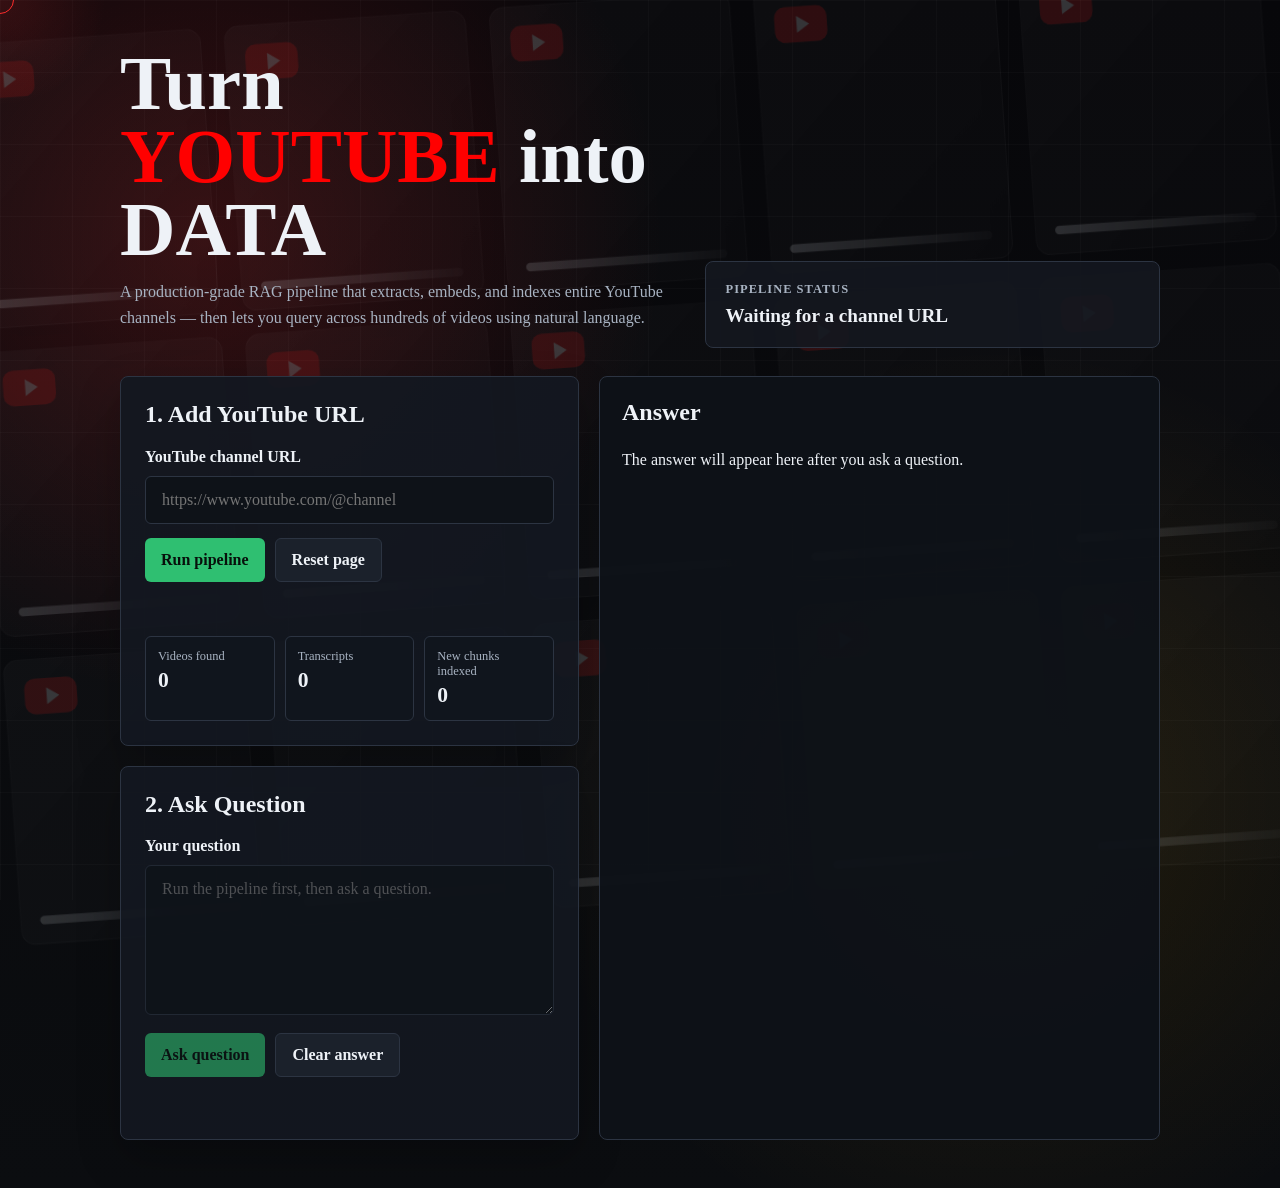
<file: app/frontend/index.html>
<!doctype html>
<html lang="en">
  <head>
    <meta charset="utf-8" />
    <meta name="viewport" content="width=device-width, initial-scale=1" />
    <title>Turn YouTube into Data</title>
    <style>
      :root {
        --bg: #0b0d10;
        --panel: #141820;
        --panel-soft: #1b212b;
        --line: #2c3442;
        --text: #eef2f7;
        --muted: #a8b3c2;
        --accent: #2fbf71;
        --accent-dark: #24965a;
        --danger: #f26d6d;
        --focus: #8bc6ff;
        font-family: "Times New Roman", Times, serif;
      }

      * {
        box-sizing: border-box;
      }

      body {
        margin: 0;
        min-height: 100vh;
        color: var(--text);
        cursor: none;
        background:
          radial-gradient(circle at 16% 20%, rgba(255, 45, 45, 0.18), transparent 32%),
          radial-gradient(circle at 78% 68%, rgba(255, 184, 0, 0.10), transparent 36%),
          linear-gradient(180deg, #07070a, #0b0d10);
      }

      body::after {
        content: "";
        position: fixed;
        inset: 0;
        z-index: -3;
        pointer-events: none;
        background:
          linear-gradient(90deg, rgba(255,255,255,0.025) 1px, transparent 1px),
          linear-gradient(180deg, rgba(255,255,255,0.025) 1px, transparent 1px);
        background-size: 72px 72px;
      }

      .video-wall {
        position: fixed;
        inset: -52px;
        z-index: -2;
        display: grid;
        grid-template-columns: repeat(5, minmax(150px, 1fr));
        gap: 22px;
        padding: 72px;
        opacity: 0.18;
        pointer-events: none;
        transform: rotate(-4deg) scale(1.05);
      }

      .video-tile {
        min-height: 96px;
        border: 1px solid rgba(255,255,255,0.10);
        border-radius: 14px;
        background:
          linear-gradient(135deg, rgba(255,255,255,0.10), rgba(255,255,255,0.02)),
          rgba(255,255,255,0.04);
        box-shadow: 0 18px 42px rgba(0,0,0,0.22);
        position: relative;
        overflow: hidden;
      }

      .video-tile::before {
        content: "";
        position: absolute;
        left: 18px;
        top: 18px;
        width: 50px;
        height: 34px;
        border-radius: 10px;
        background: rgba(255, 45, 45, 0.84);
      }

      .video-tile::after {
        content: "";
        position: absolute;
        left: 39px;
        top: 27px;
        border-left: 12px solid #fff;
        border-top: 8px solid transparent;
        border-bottom: 8px solid transparent;
      }

      .video-tile span {
        position: absolute;
        left: 18px;
        right: 18px;
        bottom: 18px;
        height: 8px;
        border-radius: 999px;
        background: linear-gradient(90deg, rgba(238,242,247,0.85), rgba(238,242,247,0.10));
      }

      .cursor-circle {
        position: fixed;
        left: 0;
        top: 0;
        z-index: 50;
        width: 28px;
        height: 28px;
        border: 1px solid #ff2d2d;
        border-radius: 50%;
        pointer-events: none;
        transform: translate(-50%, -50%);
        transition: width 0.18s ease, height 0.18s ease, opacity 0.18s ease;
      }

      .cursor-glow {
        position: fixed;
        left: 0;
        top: 0;
        z-index: 49;
        width: 240px;
        height: 240px;
        border-radius: 50%;
        background: radial-gradient(circle, rgba(255,45,45,0.14), transparent 62%);
        pointer-events: none;
        transform: translate(-50%, -50%);
        mix-blend-mode: screen;
      }

      main {
        width: min(1040px, calc(100% - 32px));
        margin: 0 auto;
        padding: 48px 0;
      }

      header {
        display: grid;
        grid-template-columns: 1.1fr 0.9fr;
        gap: 28px;
        align-items: end;
        margin-bottom: 28px;
      }

      h1,
      h2,
      p {
        margin-top: 0;
      }

      h1 {
        margin-bottom: 12px;
        font-size: clamp(2.4rem, 6vw, 4.8rem);
        line-height: 0.95;
        letter-spacing: 0;
      }

      header p,
      .helper {
        color: var(--muted);
        line-height: 1.65;
      }

      .status-card {
        border: 1px solid var(--line);
        border-radius: 8px;
        padding: 20px;
        background: rgba(20, 24, 32, 0.9);
      }

      .status-label {
        margin-bottom: 8px;
        color: var(--muted);
        font-size: 0.78rem;
        font-weight: 800;
        letter-spacing: 0.08em;
        text-transform: uppercase;
      }

      .status-value {
        font-size: 1.2rem;
        font-weight: 800;
      }

      .grid {
        display: grid;
        grid-template-columns: minmax(0, 0.9fr) minmax(0, 1.1fr);
        gap: 20px;
      }

      .panel {
        border: 1px solid var(--line);
        border-radius: 8px;
        padding: 24px;
        background: rgba(20, 24, 32, 0.94);
        box-shadow: 0 18px 44px rgba(0, 0, 0, 0.24);
      }

      .panel + .panel {
        margin-top: 20px;
      }

      label {
        display: block;
        margin-bottom: 10px;
        font-weight: 800;
      }

      input,
      textarea {
        width: 100%;
        border: 1px solid var(--line);
        border-radius: 6px;
        padding: 14px 16px;
        color: var(--text);
        background: #0e1218;
        font: inherit;
      }

      textarea {
        min-height: 150px;
        resize: vertical;
      }

      input:focus,
      textarea:focus {
        outline: 3px solid var(--focus);
        border-color: transparent;
      }

      input:disabled,
      textarea:disabled {
        cursor: not-allowed;
        opacity: 0.62;
      }

      .actions {
        display: flex;
        flex-wrap: wrap;
        gap: 10px;
        margin-top: 14px;
      }

      button {
        min-height: 44px;
        border: 0;
        border-radius: 6px;
        padding: 0 16px;
        color: #07100b;
        background: var(--accent);
        font: inherit;
        font-weight: 850;
        cursor: none;
      }

      button:hover:not(:disabled) {
        background: var(--accent-dark);
      }

      button:focus {
        outline: 3px solid var(--focus);
        outline-offset: 2px;
      }

      button:disabled {
        cursor: none;
        opacity: 0.58;
      }

      .button-secondary {
        color: var(--text);
        background: var(--panel-soft);
        border: 1px solid var(--line);
      }

      .button-secondary:hover:not(:disabled) {
        background: #222a36;
      }

      .message {
        min-height: 24px;
        margin-top: 14px;
        color: var(--muted);
        line-height: 1.5;
      }

      .message.error {
        color: var(--danger);
      }

      .stats {
        display: grid;
        grid-template-columns: repeat(3, minmax(0, 1fr));
        gap: 10px;
        margin-top: 16px;
      }

      .stat {
        border: 1px solid var(--line);
        border-radius: 6px;
        padding: 12px;
        background: #10151d;
        cursor: none;
        transition: border-color 0.2s, background 0.2s, transform 0.2s;
      }

      .stat:hover,
      .stat.active {
        border-color: #ff2d2d;
        background: #151c26;
        transform: translateY(-2px);
      }

      .stat span {
        display: block;
        color: var(--muted);
        font-size: 0.78rem;
      }

      .stat strong {
        display: block;
        margin-top: 4px;
        font-size: 1.35rem;
      }

      .detail-box {
        margin-top: 14px;
        border: 1px solid var(--line);
        border-radius: 8px;
        padding: 14px;
        background: rgba(14, 18, 24, 0.96);
      }

      .detail-box h3 {
        margin: 0 0 10px;
        font-size: 1rem;
      }

      .detail-box ul {
        margin: 0;
        padding-left: 20px;
      }

      .detail-box li {
        margin-bottom: 8px;
        color: var(--muted);
        line-height: 1.45;
      }

      .detail-box a {
        color: #9bd4ff;
      }

      .answer-box {
        min-height: 320px;
        border: 1px solid var(--line);
        border-radius: 8px;
        padding: 22px;
        background: rgba(14, 18, 24, 0.96);
      }

      .answer-text {
        color: var(--text);
        line-height: 1.7;
        white-space: pre-wrap;
      }

      .sources {
        margin-top: 22px;
      }

      .sources h3 {
        margin-bottom: 10px;
        font-size: 1rem;
      }

      .sources ul {
        margin: 0;
        padding-left: 20px;
      }

      .sources li {
        margin-bottom: 8px;
        color: var(--muted);
      }

      .sources a {
        color: #9bd4ff;
      }

      .metadata {
        display: flex;
        flex-wrap: wrap;
        gap: 8px;
        margin-top: 18px;
      }

      .pill {
        border: 1px solid var(--line);
        border-radius: 999px;
        padding: 6px 10px;
        color: var(--muted);
        background: #10151d;
        font-size: 0.86rem;
      }

      .yt-red {
        color: #ff0000;
        font-weight: 900;
      }
      @media (max-width: 820px) {
        header,
        .grid {
          grid-template-columns: 1fr;
        }

        .stats {
          grid-template-columns: 1fr;
        }

        .video-wall {
          grid-template-columns: repeat(2, minmax(140px, 1fr));
          opacity: 0.12;
        }
      }
    </style>
  </head>
  <body>
    <div class="video-wall" aria-hidden="true">
      <div class="video-tile"><span></span></div>
      <div class="video-tile"><span></span></div>
      <div class="video-tile"><span></span></div>
      <div class="video-tile"><span></span></div>
      <div class="video-tile"><span></span></div>
      <div class="video-tile"><span></span></div>
      <div class="video-tile"><span></span></div>
      <div class="video-tile"><span></span></div>
      <div class="video-tile"><span></span></div>
      <div class="video-tile"><span></span></div>
      <div class="video-tile"><span></span></div>
      <div class="video-tile"><span></span></div>
      <div class="video-tile"><span></span></div>
      <div class="video-tile"><span></span></div>
      <div class="video-tile"><span></span></div>
    </div>
    <div class="cursor-glow" id="cursorGlow"></div>
    <div class="cursor-circle" id="cursorCircle"></div>
    <main>
      <header>
        <div>
          <h1>Turn <span class="yt-red">YOUTUBE</span> into DATA</h1>
          <p>A production-grade RAG pipeline that extracts, embeds, and indexes
      entire YouTube channels — then lets you query across hundreds of
      videos using natural language.</p>
        </div>
        <div class="status-card" aria-live="polite">
          <div class="status-label">Pipeline status</div>
          <div class="status-value" id="pipelineStatus">Waiting for a channel URL</div>
        </div>
      </header>

      <section class="grid">
        <div>
          <section class="panel">
            <h2>1. Add YouTube URL</h2>
            <label for="ytUrl">YouTube channel URL</label>
            <input
              id="ytUrl"
              type="url"
              autocomplete="url"
              placeholder="https://www.youtube.com/@channel"
            />
            <div class="actions">
              <button id="runPipelineBtn" type="button">Run pipeline</button>
              <button class="button-secondary" id="resetBtn" type="button">Reset page</button>
            </div>
            <div class="message" id="pipelineMessage"></div>
            <div class="stats" id="pipelineStats" hidden>
              <div class="stat" data-detail="videos" role="button" tabindex="0">
                <span>Videos found</span>
                <strong id="videosFound">0</strong>
              </div>
              <div class="stat" data-detail="transcripts" role="button" tabindex="0">
                <span>Transcripts</span>
                <strong id="transcriptsDownloaded">0</strong>
              </div>
              <div class="stat" data-detail="chunks" role="button" tabindex="0">
                <span>New chunks indexed</span>
                <strong id="chunksIndexed">0</strong>
              </div>
            </div>
            <div class="detail-box" id="pipelineDetails" hidden></div>
          </section>

          <section class="panel">
            <h2>2. Ask Question</h2>
            <label for="question">Your question</label>
            <textarea
              id="question"
              disabled
              placeholder="Run the pipeline first, then ask a question."
            ></textarea>
            <div class="actions">
              <button id="askBtn" type="button" disabled>Ask question</button>
              <button class="button-secondary" id="clearAnswerBtn" type="button">Clear answer</button>
            </div>
            <div class="message" id="questionMessage"></div>
          </section>
        </div>

        <section class="answer-box" aria-live="polite">
          <h2>Answer</h2>
          <div class="answer-text" id="answerText">The answer will appear here after you ask a question.</div>
          <div class="metadata" id="metadata"></div>
          <div class="sources" id="sources"></div>
        </section>
      </section>
    </main>

    <script>
      const cursorGlow = document.getElementById("cursorGlow");
      const cursorCircle = document.getElementById("cursorCircle");

      document.addEventListener("mousemove", (event) => {
        cursorGlow.style.left = event.clientX + "px";
        cursorGlow.style.top = event.clientY + "px";
        cursorCircle.style.left = event.clientX + "px";
        cursorCircle.style.top = event.clientY + "px";
      });

      document.querySelectorAll("button, input, textarea, a").forEach((element) => {
        element.addEventListener("mouseenter", () => {
          cursorCircle.style.width = "44px";
          cursorCircle.style.height = "44px";
        });
        element.addEventListener("mouseleave", () => {
          cursorCircle.style.width = "28px";
          cursorCircle.style.height = "28px";
        });
      });

      const state = {
        pipelineReady: false,
        pipelineRunning: false,
        questionRunning: false,
        pipelineDetails: null,
      };

      const els = {
        ytUrl: document.getElementById("ytUrl"),
        question: document.getElementById("question"),
        runPipelineBtn: document.getElementById("runPipelineBtn"),
        resetBtn: document.getElementById("resetBtn"),
        askBtn: document.getElementById("askBtn"),
        clearAnswerBtn: document.getElementById("clearAnswerBtn"),
        pipelineStatus: document.getElementById("pipelineStatus"),
        pipelineMessage: document.getElementById("pipelineMessage"),
        questionMessage: document.getElementById("questionMessage"),
        pipelineStats: document.getElementById("pipelineStats"),
        pipelineDetails: document.getElementById("pipelineDetails"),
        statCards: document.querySelectorAll("[data-detail]"),
        videosFound: document.getElementById("videosFound"),
        transcriptsDownloaded: document.getElementById("transcriptsDownloaded"),
        chunksIndexed: document.getElementById("chunksIndexed"),
        answerText: document.getElementById("answerText"),
        metadata: document.getElementById("metadata"),
        sources: document.getElementById("sources"),
      };

      els.runPipelineBtn.addEventListener("click", runPipeline);
      els.askBtn.addEventListener("click", askQuestion);
      els.resetBtn.addEventListener("click", resetPage);
      els.clearAnswerBtn.addEventListener("click", clearAnswer);
      els.statCards.forEach((card) => {
        card.addEventListener("click", () => openPipelinePage(card.dataset.detail));
        card.addEventListener("keydown", (event) => {
          if (event.key === "Enter" || event.key === " ") {
            event.preventDefault();
            openPipelinePage(card.dataset.detail);
          }
        });
      });
      els.ytUrl.addEventListener("keydown", (event) => {
        if (event.key === "Enter") {
          event.preventDefault();
          runPipeline();
        }
      });
      els.question.addEventListener("keydown", (event) => {
        if ((event.ctrlKey || event.metaKey) && event.key === "Enter") {
          event.preventDefault();
          askQuestion();
        }
      });

      syncControls();

      async function runPipeline() {
        const url = els.ytUrl.value.trim();
        clearPipelineMessage();

        if (!url) {
          setPipelineMessage("Please enter a YouTube channel URL.", true);
          els.ytUrl.focus();
          return;
        }

        state.pipelineRunning = true;
        state.pipelineReady = false;
        els.pipelineStatus.textContent = "Running pipeline";
        setPipelineMessage("Fetching videos, downloading transcripts, and building the index...");
        clearAnswer();
        syncControls();

        try {
          const response = await fetch("/api/run-pipeline", {
            method: "POST",
            headers: { "Content-Type": "application/json" },
            body: JSON.stringify({ url }),
          });
          const data = await readJson(response);

          if (!response.ok) {
            throw new Error(data.detail || "The pipeline could not be completed.");
          }

          state.pipelineReady = true;
          state.pipelineDetails = data;
          els.pipelineStatus.textContent = "Ready for questions";
          els.pipelineStats.hidden = false;
          els.videosFound.textContent = data.videos_found ?? 0;
          els.transcriptsDownloaded.textContent = data.transcripts_downloaded ?? 0;
          els.chunksIndexed.textContent = data.chunks_indexed ?? 0;
          setPipelineMessage(
            `${data.message || "The channel is indexed. You can ask questions now."} ` +
            `Transcripts: ${data.transcripts_cached ?? 0} cached, ` +
            `${data.transcripts_fetched ?? 0} fetched, ${data.transcripts_failed ?? 0} failed.`
          );
          renderPipelineSummary(data);
          els.question.placeholder = "Ask anything about the indexed channel.";
          els.question.focus();
        } catch (error) {
          state.pipelineReady = false;
          state.pipelineDetails = null;
          els.pipelineStatus.textContent = "Pipeline failed";
          setPipelineMessage(error.message, true);
        } finally {
          state.pipelineRunning = false;
          syncControls();
        }
      }

      function renderPipelineSummary(data) {
        savePipelineDetails(data);
        els.pipelineDetails.hidden = true;
        els.pipelineDetails.innerHTML = "";
        setActiveDetail(null);
      }

      function openPipelinePage(type) {
        if (!state.pipelineDetails) {
          els.pipelineDetails.hidden = false;
          els.pipelineDetails.innerHTML = `<h3>No pipeline details yet</h3><p class="helper">Run the pipeline first.</p>`;
          return;
        }

        setActiveDetail(type);
        const handle = state.pipelineDetails.handle;
        const pages = {
          videos: "/static/videos.html",
          transcripts: "/static/transcripts.html",
          chunks: "/static/chunks.html",
        };
        const page = pages[type];
        if (!page || !handle) {
          return;
        }
        savePipelineDetails(state.pipelineDetails);
        window.open(`${page}?handle=${encodeURIComponent(handle)}`, "_blank", "noopener");
      }

      function savePipelineDetails(data) {
        if (!data || !data.handle) {
          return;
        }
        try {
          sessionStorage.setItem(`pipelineDetails:${data.handle}`, JSON.stringify(data));
        } catch {
          // Storage can be unavailable in strict browser modes; the API pages still work.
        }
      }

      function showPipelineDetail(type) {
        if (!state.pipelineDetails) {
          els.pipelineDetails.hidden = false;
          els.pipelineDetails.innerHTML = `<h3>No pipeline details yet</h3><p class="helper">Run the pipeline first.</p>`;
          return;
        }

        if (type === "videos") {
          const videos = state.pipelineDetails.videos || [];
          els.pipelineDetails.innerHTML = `
            <h3>Video links</h3>
            ${renderList(videos, (video) => {
              const title = escapeHtml(video.title || "Untitled video");
              const url = video.url || "";
              return url
                ? `<a href="${escapeAttribute(url)}" target="_blank" rel="noopener">${title}</a>`
                : title;
            })}
          `;
          return;
        }

        if (type === "transcripts") {
          const transcripts = state.pipelineDetails.transcripts || [];
          els.pipelineDetails.innerHTML = `
            <h3>Transcript files</h3>
            ${renderList(transcripts, (item) => {
              const title = escapeHtml(item.title || item.video_id || "Transcript");
              const path = escapeHtml(item.path || "");
              return `<strong>${title}</strong><br><span>${path}</span>`;
            })}
          `;
          return;
        }

        if (type === "chunks") {
          const chunks = state.pipelineDetails.chunks || [];
          const total = state.pipelineDetails.total_chunks_available;
          els.pipelineDetails.innerHTML = `
            <h3>Chunk indexing</h3>
            <p class="helper">New chunks indexed this run: ${escapeHtml(state.pipelineDetails.chunks_indexed ?? 0)}${total === undefined || total === null ? "" : `. Total chunks available: ${escapeHtml(total)}`}.</p>
            ${renderList(chunks, (item) => {
              const title = escapeHtml(item.title || item.video_id || "Video");
              const created = escapeHtml(item.chunks_created ?? 0);
              const added = escapeHtml(item.new_chunks_indexed ?? 0);
              const url = item.url
                ? `<br><a href="${escapeAttribute(item.url)}" target="_blank" rel="noopener">Open video</a>`
                : "";
              return `<strong>${title}</strong><br><span>${added} new / ${created} created</span>${url}`;
            })}
          `;
        }
      }

      function renderList(items, renderItem) {
        if (!items.length) {
          return `<p class="helper">No items available.</p>`;
        }
        return `<ul>${items.map((item) => `<li>${renderItem(item)}</li>`).join("")}</ul>`;
      }

      function setActiveDetail(type) {
        els.statCards.forEach((card) => {
          card.classList.toggle("active", card.dataset.detail === type);
        });
      }

      async function askQuestion() {
        const query = els.question.value.trim();
        els.questionMessage.textContent = "";
        els.questionMessage.classList.remove("error");

        if (!state.pipelineReady) {
          setQuestionMessage("Run the pipeline before asking a question.", true);
          return;
        }

        if (!query) {
          setQuestionMessage("Please type a question.", true);
          els.question.focus();
          return;
        }

        state.questionRunning = true;
        els.answerText.textContent = "Searching and generating an answer...";
        els.metadata.innerHTML = "";
        els.sources.innerHTML = "";
        syncControls();

        try {
          const response = await fetch("/api/query", {
            method: "POST",
            headers: { "Content-Type": "application/json" },
            body: JSON.stringify({ query }),
          });
          const data = await readJson(response);

          if (!response.ok) {
            throw new Error(data.detail || "The query could not be completed.");
          }

          renderAnswer(data);
          setQuestionMessage("Answer generated.");
        } catch (error) {
          els.answerText.textContent = "No answer yet.";
          setQuestionMessage(error.message, true);
        } finally {
          state.questionRunning = false;
          syncControls();
        }
      }

      function renderAnswer(data) {
        els.answerText.textContent = data.answer || "No answer returned.";

        const metadata = data.metadata || {};
        const pills = [];
        if (metadata.query_type) pills.push(`Type: ${metadata.query_type}`);
        if (metadata.chunk_count !== undefined) pills.push(`Chunks: ${metadata.chunk_count}`);
        if (metadata.model_used) pills.push(`Model: ${metadata.model_used}`);
        els.metadata.innerHTML = pills.map((text) => `<span class="pill">${escapeHtml(text)}</span>`).join("");

        if (!data.sources || data.sources.length === 0) {
          els.sources.innerHTML = "";
          return;
        }

        const sourceItems = data.sources
          .map((source) => {
            const title = escapeHtml(source.title || "Untitled source");
            const url = source.url;
            const similarity = source.similarity !== undefined ? ` (${source.similarity})` : "";
            if (url) {
              return `<li><a href="${escapeAttribute(url)}" target="_blank" rel="noopener">${title}</a>${escapeHtml(similarity)}</li>`;
            }
            return `<li>${title}${escapeHtml(similarity)}</li>`;
          })
          .join("");

        els.sources.innerHTML = `<h3>Sources</h3><ul>${sourceItems}</ul>`;
      }

      function resetPage() {
        state.pipelineReady = false;
        state.pipelineRunning = false;
        state.questionRunning = false;
        state.pipelineDetails = null;
        els.ytUrl.value = "";
        els.question.value = "";
        els.question.placeholder = "Run the pipeline first, then ask a question.";
        els.pipelineStatus.textContent = "Waiting for a channel URL";
        els.pipelineStats.hidden = true;
        els.pipelineDetails.hidden = true;
        els.pipelineDetails.innerHTML = "";
        els.videosFound.textContent = "0";
        els.transcriptsDownloaded.textContent = "0";
        els.chunksIndexed.textContent = "0";
        clearPipelineMessage();
        els.questionMessage.textContent = "";
        els.questionMessage.classList.remove("error");
        clearAnswer();
        setActiveDetail(null);
        syncControls();
        els.ytUrl.focus();
      }

      function clearAnswer() {
        els.answerText.textContent = "The answer will appear here after you ask a question.";
        els.metadata.innerHTML = "";
        els.sources.innerHTML = "";
        els.questionMessage.textContent = "";
        els.questionMessage.classList.remove("error");
      }

      function syncControls() {
        els.runPipelineBtn.disabled = state.pipelineRunning || state.questionRunning;
        els.ytUrl.disabled = state.pipelineRunning || state.questionRunning;
        els.question.disabled = !state.pipelineReady || state.pipelineRunning || state.questionRunning;
        els.askBtn.disabled = !state.pipelineReady || state.pipelineRunning || state.questionRunning;
        els.runPipelineBtn.textContent = state.pipelineRunning ? "Running..." : "Run pipeline";
        els.askBtn.textContent = state.questionRunning ? "Asking..." : "Ask question";
      }

      async function readJson(response) {
        const text = await response.text();
        if (!text) return {};
        try {
          return JSON.parse(text);
        } catch {
          return { detail: text };
        }
      }

      function setPipelineMessage(message, isError = false) {
        els.pipelineMessage.textContent = message;
        els.pipelineMessage.classList.toggle("error", isError);
      }

      function clearPipelineMessage() {
        els.pipelineMessage.textContent = "";
        els.pipelineMessage.classList.remove("error");
      }

      function setQuestionMessage(message, isError = false) {
        els.questionMessage.textContent = message;
        els.questionMessage.classList.toggle("error", isError);
      }

      function escapeHtml(value) {
        return String(value)
          .replaceAll("&", "&amp;")
          .replaceAll("<", "&lt;")
          .replaceAll(">", "&gt;")
          .replaceAll('"', "&quot;")
          .replaceAll("'", "&#039;");
      }

      function escapeAttribute(value) {
        return escapeHtml(value).replaceAll("`", "&#096;");
      }
    </script>
  </body>
</html>
</file>
